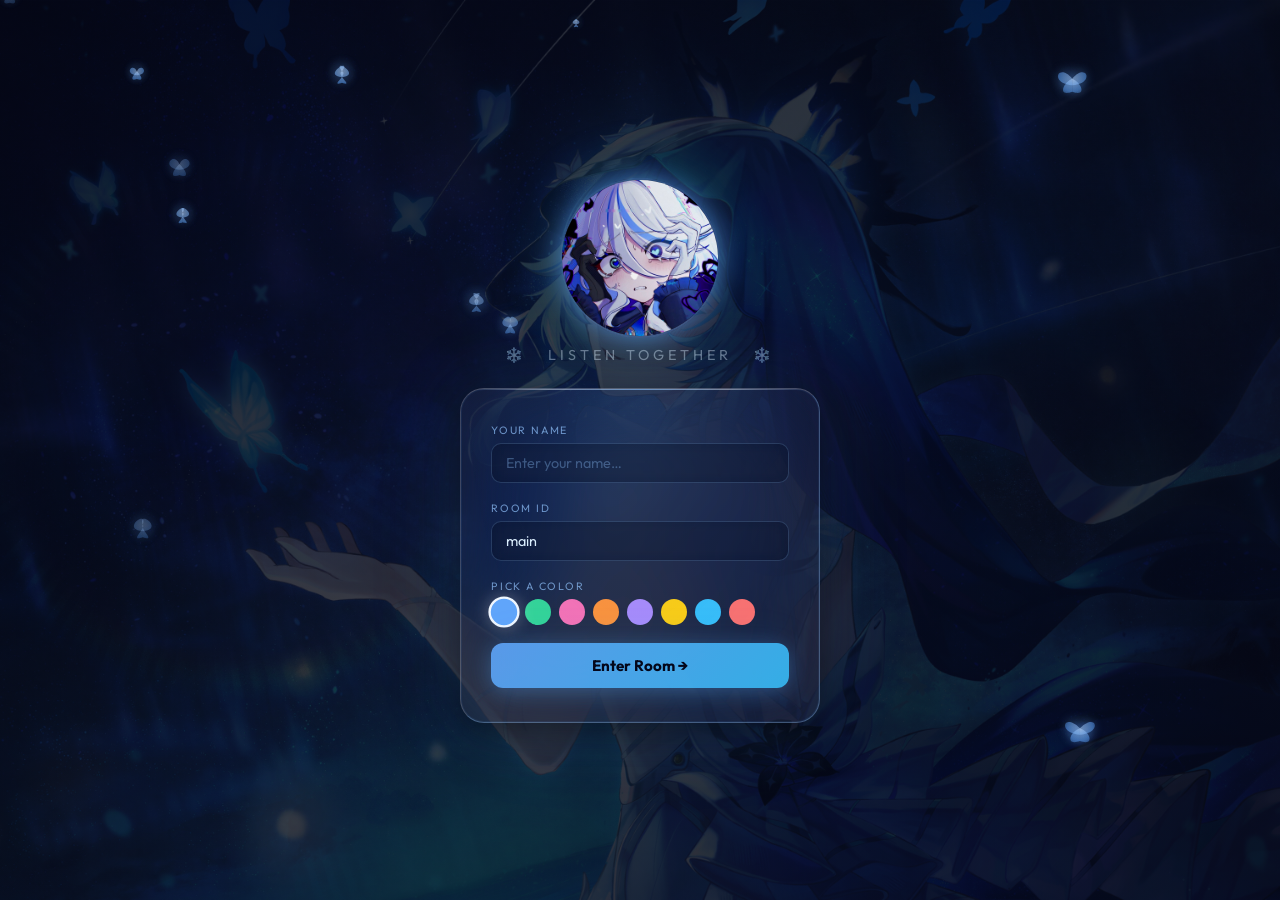
<file: templates/index.html>
<!DOCTYPE html>
<html lang="en">
<head>
  <meta charset="UTF-8">
  <meta name="viewport" content="width=device-width,initial-scale=1.0">
  <title>TuneRoom ❄️ — Listen Together</title>
  <link rel="icon" href="/static/img/favicon.ico" type="image/x-icon">
  <link rel="manifest" href="/static/manifest.json">
  <meta name="theme-color" content="#60a5fa">
  <meta name="mobile-web-app-capable" content="yes">
  <meta name="apple-mobile-web-app-capable" content="yes">
  <meta name="apple-mobile-web-app-status-bar-style" content="black-translucent">
  <meta name="apple-mobile-web-app-title" content="TuneRoom">
  <link rel="apple-touch-icon" href="/static/img/icon-192.png">
  <link rel="stylesheet" href="/static/css/style.css">
</head>
<body>

<div id="bg-img"></div>
<div id="bg-overlay"></div>
<canvas id="bg-canvas"></canvas>

<div class="landing-wrap">
  <div class="logo-hero">
    <img src="/static/img/logo.png" class="logo-wolf" alt="TuneRoom">
    <div class="landing-sub">❄️ &nbsp; Listen Together &nbsp; ❄️</div>
  </div>

  <div class="join-card">
    <div class="field">
      <label>Your Name</label>
      <input id="m-name" type="text" placeholder="Enter your name…" maxlength="20" autocomplete="off">
    </div>
    <div class="field">
      <label>Room ID</label>
      <input id="m-room" type="text" value="main" placeholder="main" autocomplete="off">
    </div>
    <div class="field">
      <label>Pick a Color</label>
      <div class="color-picker" id="m-cols"></div>
    </div>
    <button class="btn-join" id="btn-join">Enter Room →</button>
  </div>


</div>

<div id="toast"></div>

<script src="/static/js/butterflies.js"></script>
<script>
(function(){
  var COLORS = ['#60a5fa','#34d399','#f472b6','#fb923c','#a78bfa','#facc15','#38bdf8','#f87171'];
  var selCol = COLORS[0];

  // Color picker
  var el = document.getElementById('m-cols');
  COLORS.forEach(function(c){
    var d = document.createElement('div');
    d.className = 'color-dot'+(c===selCol?' on':'');
    d.style.background = c;
    d.dataset.color = c;
    d.onclick = function(){
      document.querySelectorAll('.color-dot').forEach(function(x){ x.classList.remove('on'); });
      d.classList.add('on'); selCol = c;
    };
    el.appendChild(d);
  });

  function toast(msg){
    var t=document.getElementById('toast');
    t.textContent=msg; t.classList.add('on');
    setTimeout(function(){ t.classList.remove('on'); },2800);
  }

  function doJoin(){
    var name = document.getElementById('m-name').value.trim();
    var room = document.getElementById('m-room').value.trim() || 'main';
    if(!name){ toast('Enter your name!'); return; }
    sessionStorage.setItem('tr_name',  name);
    sessionStorage.setItem('tr_color', selCol);
    sessionStorage.setItem('tr_room',  room);
    // Smooth fade out before redirect
    var wrap = document.querySelector('.landing-wrap');
    var overlay = document.getElementById('bg-overlay');
    wrap.style.transition    = 'opacity 0.5s ease, transform 0.5s ease';
    wrap.style.opacity       = '0';
    wrap.style.transform     = 'translateY(-20px) scale(0.97)';
    overlay.style.transition = 'opacity 0.5s ease';
    overlay.style.opacity    = '1';
    setTimeout(function(){
      window.location.href = '/room/'+encodeURIComponent(room);
    }, 500);
  }

  document.getElementById('btn-join').onclick = doJoin;
  document.getElementById('m-name').onkeydown = function(e){ if(e.key==='Enter') doJoin(); };
  document.getElementById('m-room').onkeydown = function(e){ if(e.key==='Enter') doJoin(); };
})();
</script>

<script>
  if('serviceWorker' in navigator){
    navigator.serviceWorker.register('/sw.js')
      .then(function(){ console.log('TuneRoom SW registered'); })
      .catch(function(e){ console.log('SW error:', e); });
  }
</script>

<!-- PWA Install Banner -->
<div id="pwa-banner" style="display:none">
  <div id="pwa-banner-inner">
    <img src="/static/img/icon-192.png" alt="">
    <div class="pwa-text">
      <div class="pwa-title">Install TuneRoom</div>
      <div class="pwa-sub">Add to home screen for the best experience</div>
    </div>
    <button id="pwa-install">Install</button>
    <button id="pwa-dismiss">✕</button>
  </div>
</div>

<style>
#pwa-banner {
  position: fixed;
  bottom: 20px;
  left: 50%;
  transform: translateX(-50%);
  z-index: 9999;
  width: calc(100% - 32px);
  max-width: 480px;
  animation: bannerSlide 0.4s ease;
}
@keyframes bannerSlide {
  from { transform: translateX(-50%) translateY(100px); opacity:0; }
  to   { transform: translateX(-50%) translateY(0);    opacity:1; }
}
#pwa-banner-inner {
  background: rgba(4,10,35,0.96);
  border: 1px solid rgba(96,165,250,0.3);
  border-radius: 16px;
  padding: 14px 16px;
  display: flex;
  align-items: center;
  gap: 12px;
  backdrop-filter: blur(20px);
  box-shadow: 0 8px 32px rgba(0,0,0,0.4), 0 0 20px rgba(96,165,250,0.1);
}
#pwa-banner-inner img {
  width: 48px; height: 48px;
  border-radius: 12px;
  flex-shrink: 0;
}
.pwa-text { flex: 1; }
.pwa-title { color: #e0f2fe; font-family:'Outfit',sans-serif; font-weight:600; font-size:.9rem; }
.pwa-sub   { color: #64748b; font-family:'Outfit',sans-serif; font-size:.75rem; margin-top:2px; }
#pwa-install {
  background: linear-gradient(135deg, #60a5fa, #38bdf8);
  border: none;
  border-radius: 8px;
  padding: 8px 16px;
  color: #04071a;
  font-family: 'Outfit', sans-serif;
  font-weight: 600;
  font-size: .82rem;
  cursor: pointer;
  flex-shrink: 0;
  transition: opacity .2s;
}
#pwa-install:hover { opacity: .85; }
#pwa-dismiss {
  background: none;
  border: none;
  color: #64748b;
  font-size: 1rem;
  cursor: pointer;
  padding: 4px;
  flex-shrink: 0;
}
#pwa-dismiss:hover { color: #94a3b8; }
</style>

<script>
(function(){
  // Only show once ever
  if(localStorage.getItem('pwa_dismissed')) return;

  var deferredPrompt = null;

  window.addEventListener('beforeinstallprompt', function(e){
    e.preventDefault();
    deferredPrompt = e;
    // Show banner after 3 seconds
    setTimeout(function(){
      document.getElementById('pwa-banner').style.display = 'block';
    }, 3000);
  });

  document.getElementById('pwa-install').addEventListener('click', function(){
    document.getElementById('pwa-banner').style.display = 'none';
    localStorage.setItem('pwa_dismissed', '1');
    if(deferredPrompt){
      deferredPrompt.prompt();
      deferredPrompt.userChoice.then(function(){
        deferredPrompt = null;
      });
    }
  });

  document.getElementById('pwa-dismiss').addEventListener('click', function(){
    document.getElementById('pwa-banner').style.display = 'none';
    localStorage.setItem('pwa_dismissed', '1');
  });
})();
</script>
</body>
</html>
</file>
<file: static/css/style.css>
@import url('https://fonts.googleapis.com/css2?family=Outfit:wght@300;400;500;600;700&family=Space+Mono:wght@400;700&display=swap');

:root {
  --bg:    #04071a;
  --glass: rgba(8,15,45,0.68);
  --bord:  rgba(96,165,250,0.18);
  --ice1:  #60a5fa;
  --ice2:  #93c5fd;
  --acc:   #38bdf8;
  --glow:  rgba(96,165,250,0.30);
  --text:  #ddf0fe;
  --dim:   rgba(221,240,254,0.42);
  --red:   #f87171;
  --grn:   #34d399;
}

*,*::before,*::after { box-sizing:border-box; margin:0; padding:0; }
html,body { height:100%; font-family:'Outfit',sans-serif; background:var(--bg); color:var(--text); overflow:hidden; }

/* ── Background ── */
#bg-img     { position:fixed;inset:0;z-index:0;pointer-events:none;background:url('/static/img/bg.jpg') center/cover no-repeat;filter:brightness(0.3) saturate(1.1); }
#bg-overlay { position:fixed;inset:0;z-index:1;pointer-events:none;background:linear-gradient(135deg,rgba(4,7,26,.62) 0%,rgba(8,20,60,.28) 50%,rgba(4,7,26,.68) 100%); }
#bg-canvas  { position:fixed;inset:0;z-index:2;pointer-events:none; }

::-webkit-scrollbar { width:3px; }
::-webkit-scrollbar-thumb { background:var(--bord);border-radius:3px; }

/* ── Toast ── */
#toast { position:fixed;bottom:18px;left:50%;transform:translateX(-50%) translateY(70px);background:var(--glass);border:1px solid var(--bord);border-radius:11px;padding:9px 18px;font-size:.8rem;color:var(--ice2);backdrop-filter:blur(20px);transition:transform .28s;z-index:9999;pointer-events:none;white-space:nowrap; }
#toast.on { transform:translateX(-50%) translateY(0); }

/* ── Spinner ── */
.spinner { width:20px;height:20px;border:2px solid var(--bord);border-top-color:var(--ice1);border-radius:50%;animation:spin .8s linear infinite;margin:0 auto 8px; }
@keyframes spin { to { transform:rotate(360deg); } }
@keyframes pulse { 0%,100%{opacity:1}50%{opacity:.3} }
@keyframes fadeIn { from{opacity:0;transform:translateY(8px)}to{opacity:1;transform:translateY(0)} }

/* ════════ LANDING PAGE ════════ */
.landing-wrap { position:relative;z-index:3;min-height:100vh;display:flex;flex-direction:column;align-items:center;justify-content:center;padding:40px 20px;gap:24px; }

.logo-hero { display:flex;flex-direction:column;align-items:center;gap:8px; }
.logo-wolf  {
  width: 160px; height: 160px;
  border-radius: 50%;
  object-fit: cover;
  border: 2px solid rgba(96,165,250,0.4);
  box-shadow: 0 0 24px rgba(96,165,250,0.6), 0 0 60px rgba(56,189,248,0.25), inset 0 0 20px rgba(96,165,250,0.1);
  animation: wolfFloat 4s ease-in-out infinite;
}
@keyframes wolfFloat {
  0%,100% { transform: translateY(0);    filter: drop-shadow(0 0 20px rgba(96,165,250,0.65)) drop-shadow(0 0 50px rgba(56,189,248,0.3)); }
  50%      { transform: translateY(-10px); filter: drop-shadow(0 0 32px rgba(96,165,250,0.9))  drop-shadow(0 0 70px rgba(56,189,248,0.5)); }
}

.landing-logo { font-family:'Space Mono',monospace;font-size:clamp(2rem,5vw,3.2rem);font-weight:700;color:var(--ice2);letter-spacing:8px;text-shadow:0 0 40px var(--glow),0 0 80px rgba(96,165,250,.12);text-align:center;margin-top:-4px; }
.landing-logo span { color:var(--acc); }
.landing-sub  { font-size:clamp(.75rem,2vw,.9rem);color:var(--dim);letter-spacing:4px;text-transform:uppercase;text-align:center; }

/* Crystal ice card */
.join-card {
  background: rgba(180,220,255,0.06);
  border: 1px solid rgba(147,197,253,0.35);
  border-top: 1px solid rgba(255,255,255,0.22);
  border-left: 1px solid rgba(255,255,255,0.18);
  border-radius: 24px;
  padding: 34px 30px;
  width: 100%; max-width: 360px;
  display: flex; flex-direction: column; gap: 18px;
  backdrop-filter: blur(40px) saturate(1.6);
  -webkit-backdrop-filter: blur(40px) saturate(1.6);
  box-shadow:
    0 0 0 1px rgba(96,165,250,0.08) inset,
    0 8px 32px rgba(0,0,0,0.4),
    0 0 80px rgba(96,165,250,0.12),
    0 0 120px rgba(56,189,248,0.06);
  animation: fadeIn .5s ease;
  position: relative;
  overflow: hidden;
}
.join-card::before {
  content: '';
  position: absolute; top: 0; left: 0; right: 0; height: 1px;
  background: linear-gradient(90deg, transparent, rgba(255,255,255,0.4), rgba(147,197,253,0.6), rgba(255,255,255,0.4), transparent);
}
.join-card::after {
  content: '';
  position: absolute; inset: 0; border-radius: 24px;
  background: radial-gradient(ellipse at 50% 0%, rgba(96,165,250,0.07) 0%, transparent 70%);
  pointer-events: none;
}
.field label {
  display:block; font-size:.67rem; letter-spacing:1.8px;
  text-transform:uppercase; color:rgba(147,197,253,0.7); margin-bottom:6px;
}
.field input {
  width:100%;
  background: rgba(4,10,35,0.45);
  border: 1px solid rgba(147,197,253,0.2);
  border-radius: 10px; padding: 10px 14px;
  color: var(--text); font-family:'Outfit',sans-serif; font-size:.9rem;
  outline: none; transition: border-color .2s, box-shadow .2s;
  backdrop-filter: blur(8px);
}
.field input:focus {
  border-color: rgba(96,165,250,0.6);
  box-shadow: 0 0 0 3px rgba(96,165,250,0.1), 0 0 16px rgba(96,165,250,0.15);
}
.field input::placeholder { color: rgba(147,197,253,0.35); }
.color-picker { display:flex;gap:8px;flex-wrap:wrap; }
.color-dot    { width:26px;height:26px;border-radius:50%;cursor:pointer;border:2px solid transparent;transition:transform .15s,border-color .15s,box-shadow .15s; }
.color-dot:hover { transform:scale(1.15); box-shadow:0 0 10px currentColor; }
.color-dot.on { transform:scale(1.2); border-color:rgba(255,255,255,0.9); box-shadow:0 0 14px rgba(255,255,255,0.3); }
.btn-join {
  width:100%; padding:13px;
  background: linear-gradient(135deg, rgba(96,165,250,0.9), rgba(56,189,248,0.9));
  border: none; border-radius: 12px;
  color: #04071a; font-family:'Outfit',sans-serif; font-size:.95rem; font-weight:700;
  cursor: pointer; transition: all .2s;
  box-shadow: 0 4px 20px rgba(96,165,250,0.3), 0 0 40px rgba(56,189,248,0.1);
  position: relative; z-index: 1;
}
.btn-join:hover { opacity:.9; box-shadow:0 6px 28px rgba(96,165,250,0.45); transform:translateY(-1px); }

/* ════════ ROOM LAYOUT ════════ */
#app {
  position: relative; z-index: 3;
  display: grid;
  grid-template-columns: minmax(220px,300px) 1fr minmax(230px,290px);
  grid-template-rows: 56px 1fr;
  height: 100vh;
  min-height: 0;
  overflow: hidden;
}

/* ── Header ── */
header { grid-column:1/-1;display:flex;align-items:center;gap:11px;padding:0 14px;background:rgba(4,7,26,.9);border-bottom:1px solid var(--bord);backdrop-filter:blur(24px);z-index:100; }
.logo { font-family:'Space Mono',monospace;font-size:.88rem;font-weight:700;color:var(--ice2);letter-spacing:2px;text-shadow:0 0 16px var(--glow);white-space:nowrap;flex-shrink:0;display:flex;align-items:center;gap:7px; }
.logo span { color:var(--acc); }
.logo-wolf-sm {
  width: 30px; height: 30px;
  border-radius: 50%;
  object-fit: cover;
  border: 1px solid rgba(96,165,250,0.35);
  box-shadow: 0 0 8px rgba(96,165,250,0.6);
  flex-shrink: 0;
}

.search-bar { flex:1;display:flex;gap:6px;max-width:440px;margin-left:auto;margin-right:auto;min-width:0;overflow:hidden; }
.search-bar input { flex:1;background:rgba(8,15,45,.8);border:1px solid var(--bord);border-radius:9px;padding:7px 12px;color:var(--text);font-family:'Outfit',sans-serif;font-size:.84rem;outline:none;transition:border-color .2s; }
.search-bar input:focus { border-color:var(--ice1); }
.search-bar input::placeholder { color:var(--dim); }
#btn-search { background:linear-gradient(135deg,var(--ice1),var(--acc));border:none;border-radius:9px;padding:7px 14px;color:#04071a;font-family:'Outfit',sans-serif;font-weight:600;font-size:.84rem;cursor:pointer;white-space:nowrap;flex-shrink:0;transition:opacity .2s; }
#btn-search:hover { opacity:.85; }

.hdr-right { display:flex;align-items:center;gap:8px;flex-shrink:0;margin-left:auto; }

.badge { font-size:.68rem;background:var(--glass);border:1px solid var(--bord);border-radius:20px;padding:3px 10px;color:var(--dim); }
#u-count { font-size:.74rem;color:var(--ice2); }

/* Search results */
#search-results { display:flex;flex-direction:column;position:absolute;top:56px;left:clamp(220px,23vw,300px);right:clamp(230px,21vw,290px);background:rgba(4,7,26,.99);border:1px solid var(--bord);border-top:none;z-index:200;max-height:320px;overflow-y:auto;padding:8px;gap:5px; }
#search-results:empty { display:none; }
#search-results.open { display:flex; }
.res-msg  { padding:18px;color:var(--dim);text-align:center;font-size:.82rem; }
.res-msg.err { color:var(--red); }
.res-header { padding:5px 10px;font-size:.7rem;color:var(--dim);display:flex;align-items:center;gap:8px; }
.src-badge    { font-size:.64rem;border-radius:4px;padding:2px 7px;font-weight:600; }
.src-badge.ai { background:rgba(167,139,250,.15);color:#a78bfa;border:1px solid rgba(167,139,250,.28); }
.src-badge.yt { background:rgba(248,113,113,.15);color:var(--red);border:1px solid rgba(248,113,113,.25); }
.res-item { display:flex;align-items:center;gap:10px;padding:8px 10px;border-radius:9px;border:1px solid transparent;transition:all .15s; }
.res-item:hover { background:rgba(96,165,250,.07);border-color:var(--bord); }
.res-item img { width:62px;height:44px;border-radius:6px;object-fit:cover;flex-shrink:0;background:#1e3a8a; }
.res-info  { flex:1;min-width:0; }
.res-title { font-size:.79rem;font-weight:500;white-space:nowrap;overflow:hidden;text-overflow:ellipsis; }
.res-chan  { font-size:.69rem;color:var(--dim); }
.sr-item  { display:flex;align-items:center;gap:10px;padding:8px 10px;border-radius:9px;border:1px solid transparent;transition:all .15s;cursor:pointer; }
.sr-item:hover { background:rgba(96,165,250,.07);border-color:var(--bord); }
.sr-item img  { width:62px;height:44px;border-radius:6px;object-fit:cover;flex-shrink:0;background:#1e3a8a; }
.sr-info  { flex:1;min-width:0; }
.sr-title { font-size:.79rem;font-weight:500;white-space:nowrap;overflow:hidden;text-overflow:ellipsis; }
.sr-chan  { font-size:.69rem;color:var(--dim); }
.sr-empty { padding:18px;color:var(--dim);text-align:center;font-size:.82rem; }
.sr-add   { background:rgba(96,165,250,.12);border:1px solid rgba(96,165,250,.28);color:var(--ice2);border-radius:7px;padding:5px 11px;font-size:.75rem;font-family:'Outfit',sans-serif;font-weight:500;cursor:pointer;flex-shrink:0;transition:all .2s; }
.sr-add:hover { background:rgba(96,165,250,.22);border-color:var(--ice1); }
.btn-add-song { background:rgba(96,165,250,.12);border:1px solid rgba(96,165,250,.28);color:var(--ice2);border-radius:7px;padding:5px 11px;font-size:.75rem;font-family:'Outfit',sans-serif;font-weight:500;cursor:pointer;flex-shrink:0;transition:all .2s; }
.btn-add-song:hover { background:rgba(96,165,250,.22);border-color:var(--ice1); }

/* ── Queue Panel ── */
#panel-queue { background:var(--glass);border-right:1px solid var(--bord);backdrop-filter:blur(20px);display:flex;flex-direction:column;overflow:hidden; }

.panel-title-row {
  display: flex; align-items: center; justify-content: space-between;
  padding: 9px 10px 9px 14px;
  border-bottom: 1px solid var(--bord); flex-shrink: 0;
}
.panel-title-text {
  font-size:.68rem; font-weight:600; letter-spacing:2px;
  text-transform:uppercase; color:var(--dim);
}
.panel-title { padding:11px 14px;font-size:.68rem;font-weight:600;letter-spacing:2px;text-transform:uppercase;color:var(--dim);border-bottom:1px solid var(--bord);flex-shrink:0; }

#btn-clear-queue {
  background: rgba(248,113,113,0.08);
  border: 1px solid rgba(248,113,113,0.22);
  color: rgba(248,113,113,0.7);
  border-radius: 7px; padding: 3px 9px;
  font-family: 'Outfit', sans-serif; font-size: .67rem; font-weight: 500;
  cursor: pointer; transition: all .2s;
}
#btn-clear-queue:hover {
  background: rgba(248,113,113,0.16);
  border-color: rgba(248,113,113,0.45);
  color: var(--red);
}

/* Playlist bar */
#playlist-bar { display:flex;gap:6px;padding:8px 8px 4px;flex-shrink:0;border-bottom:1px solid var(--bord); }
#playlist-inp {
  flex:1; background:rgba(4,7,26,.6);
  border:1px solid var(--bord); border-radius:8px;
  padding:6px 10px; color:var(--text);
  font-family:'Outfit',sans-serif; font-size:.74rem;
  outline:none; transition:border-color .2s;
  min-width:0;
}
#playlist-inp:focus { border-color:rgba(96,165,250,.5); }
#playlist-inp::placeholder { color:var(--dim); font-size:.7rem; }
#btn-playlist {
  background:rgba(96,165,250,.1);
  border:1px solid rgba(96,165,250,.25);
  color:var(--ice2); border-radius:8px;
  padding:6px 10px; font-family:'Outfit',sans-serif;
  font-size:.72rem; font-weight:500; cursor:pointer;
  white-space:nowrap; flex-shrink:0; transition:all .2s;
}
#btn-playlist:hover { background:rgba(96,165,250,.2); border-color:var(--ice1); }
#btn-playlist:disabled { opacity:.5; cursor:not-allowed; }

/* ── Queue list ── */
#q-list { flex:1;overflow-y:auto;padding:6px;display:flex;flex-direction:column;gap:4px; }
.q-empty { text-align:center;padding:28px 12px;color:var(--dim);font-size:.78rem;line-height:1.7; }
.q-empty span { display:block;font-size:1.7rem;margin-bottom:6px; }

/* ═══════════════════════════════════════
   QUEUE ITEMS — fixed for readability
   ═══════════════════════════════════════ */
.q-item {
  display: flex;
  align-items: center;
  gap: 10px;
  padding: 8px 10px;
  border-radius: 9px;
  border: 1px solid transparent;
  transition: all .18s;
  position: relative;
  overflow: hidden;
  user-select: none;
}
.q-item:hover { background:rgba(96,165,250,.07); border-color:var(--bord); }
.q-item.now   { background:rgba(96,165,250,.11); border-color:rgba(96,165,250,.32); }
.q-item.now::before {
  content:'';
  position:absolute; left:0; top:0; bottom:0; width:3px;
  background:linear-gradient(to bottom,var(--ice1),var(--acc));
  border-radius:3px 0 0 3px;
}

/* Thumbnail — bigger so it's actually visible */
.q-thumb,
.q-item img {
  width: 56px;
  height: 40px;
  border-radius: 6px;
  object-fit: cover;
  flex-shrink: 0;
  background: #1e3a8a;
}

/* Text block */
.q-info  { flex:1; min-width:0; }

/* Song title — full white, bold, legible */
.q-title {
  font-size: .84rem;
  font-weight: 600;
  color: var(--text);
  white-space: nowrap;
  overflow: hidden;
  text-overflow: ellipsis;
  line-height: 1.3;
  margin-bottom: 3px;
}

/* Channel name — dimmed but still readable */
.q-chan {
  font-size: .71rem;
  color: var(--dim);
  white-space: nowrap;
  overflow: hidden;
  text-overflow: ellipsis;
}

/* Track number */
.q-num {
  font-size: .67rem;
  color: var(--dim);
  font-family: 'Space Mono', monospace;
  flex-shrink: 0;
  min-width: 20px;
  text-align: right;
}

/* Delete button */
.q-del {
  background: none;
  border: none;
  color: transparent;
  cursor: pointer;
  padding: 3px 6px;
  border-radius: 4px;
  font-size: .8rem;
  flex-shrink: 0;
  transition: color .2s, background .2s;
}
.q-item:hover .q-del { color: var(--dim); }
.q-del:hover { color: var(--red) !important; background: rgba(248,113,113,.1); }

/* ── Player Panel ── */
#panel-player {
  display: flex; flex-direction: column;
  align-items: center; justify-content: flex-start;
  padding: 12px; gap: 10px;
  overflow-y: auto; overflow-x: hidden;
  position: relative; min-width: 0;
}
@supports (height: 100dvh) {
  #panel-player { justify-content: center; }
}
#yt-wrap {
  width: 100%;
  max-width: min(580px, 100%);
  max-height: min(calc(100vh - 260px), 400px);
  aspect-ratio: 16/9;
  border-radius: 16px;
  overflow: hidden;
  flex-shrink: 0;
  transition: opacity .3s, height .3s;
  position: relative;
  border: 1px solid rgba(96,165,250,0.2);
  box-shadow:
    0 0 0 1px rgba(96,165,250,0.08),
    0 0 40px rgba(96,165,250,0.12),
    0 0 80px rgba(56,189,248,0.08),
    0 20px 60px rgba(0,0,0,0.6),
    inset 0 0 30px rgba(4,7,26,0.4);
  background: #000;
  isolation: isolate;
}
#yt-wrap::after {
  content: '';
  position: absolute; inset: 0; border-radius: 16px; pointer-events: none;
  background: radial-gradient(ellipse at center, transparent 60%, rgba(4,7,26,0.55) 100%);
  z-index: 1;
}
#yt-wrap::before {
  content: '';
  position: absolute; inset: 0; border-radius: 16px; pointer-events: none;
  background: linear-gradient(to bottom, rgba(4,7,26,0.25) 0%, transparent 15%, transparent 85%, rgba(4,7,26,0.35) 100%);
  z-index: 1;
}
#yt-wrap > div,#yt-wrap iframe { width:100%!important;height:100%!important; }
#now-playing { text-align:center;width:100%;max-width:min(460px,100%); }
.np-label   { font-size:.64rem;letter-spacing:2px;text-transform:uppercase;color:var(--dim);margin-bottom:3px; }
#np-title   { font-size:.9rem;font-weight:600;color:var(--ice2);text-shadow:0 0 14px var(--glow);white-space:nowrap;overflow:hidden;text-overflow:ellipsis; }
#np-channel { font-size:.72rem;color:var(--dim); }

/* Player controls */
#player-ctrls { display:flex;align-items:center;gap:8px; }
.ctrl-btn { background:var(--glass);border:1px solid var(--bord);border-radius:50%;width:37px;height:37px;display:flex;align-items:center;justify-content:center;color:var(--text);font-size:.9rem;cursor:pointer;transition:all .2s; }
.ctrl-btn:hover { border-color:var(--ice1);color:var(--ice1);box-shadow:0 0 14px var(--glow); }
#btn-pp { width:45px;height:45px;font-size:1.05rem;background:rgba(96,165,250,.13);border-color:rgba(96,165,250,.38); }

#extra-ctrls { display:flex;align-items:center;gap:8px; }
#btn-vid-toggle { background:rgba(96,165,250,.1);border:1px solid rgba(96,165,250,.25);color:var(--ice2);border-radius:8px;padding:5px 13px;font-family:'Outfit',sans-serif;font-size:.75rem;font-weight:500;cursor:pointer;transition:all .2s; }
#btn-vid-toggle:hover { background:rgba(96,165,250,.2); }
#btn-vid-toggle.audio-mode { background:rgba(52,211,153,.1);border-color:rgba(52,211,153,.25);color:var(--grn); }
#btn-lyrics { background:rgba(167,139,250,.1);border:1px solid rgba(167,139,250,.25);color:#a78bfa;border-radius:8px;padding:5px 13px;font-family:'Outfit',sans-serif;font-size:.75rem;font-weight:500;cursor:pointer;transition:all .2s; }
#btn-lyrics:hover { background:rgba(167,139,250,.2); }
#btn-lyrics.active { background:rgba(167,139,250,.22);border-color:rgba(167,139,250,.5); }

/* ── Download Button ── */
#btn-download { background:rgba(52,211,153,.1);border:1px solid rgba(52,211,153,.25);color:var(--grn);border-radius:8px;padding:5px 13px;font-family:'Outfit',sans-serif;font-size:.75rem;font-weight:500;cursor:pointer;transition:all .2s; }
#btn-download:hover { background:rgba(52,211,153,.2);border-color:var(--grn); }

/* ── Download Modal ── */
#download-modal { display:none;position:fixed;inset:0;z-index:8000;background:rgba(4,7,26,.82);backdrop-filter:blur(14px);align-items:center;justify-content:center;padding:20px; }
#download-modal.open { display:flex; }
#download-card { background:rgba(180,220,255,0.06);border:1px solid rgba(147,197,253,0.35);border-top:1px solid rgba(255,255,255,0.22);border-left:1px solid rgba(255,255,255,0.18);border-radius:22px;padding:28px 26px 22px;width:100%;max-width:360px;display:flex;flex-direction:column;gap:16px;backdrop-filter:blur(40px) saturate(1.6);-webkit-backdrop-filter:blur(40px) saturate(1.6);box-shadow:0 0 0 1px rgba(96,165,250,.08) inset,0 8px 32px rgba(0,0,0,.5),0 0 80px rgba(96,165,250,.1);position:relative;overflow:hidden;animation:fadeIn .25s ease; }
#download-card-shine { position:absolute;top:0;left:0;right:0;height:1px;background:linear-gradient(90deg,transparent,rgba(255,255,255,.4),rgba(147,197,253,.6),rgba(255,255,255,.4),transparent); }
#download-header { display:flex;align-items:flex-start;justify-content:space-between;gap:10px; }
#download-title { flex:1; }
#download-song-name { font-family:'Space Mono',monospace;font-size:.82rem;font-weight:700;color:var(--ice2);text-shadow:0 0 12px rgba(96,165,250,.4);display:block;white-space:nowrap;overflow:hidden;text-overflow:ellipsis;max-width:260px; }
#download-subtitle { font-size:.67rem;letter-spacing:1.8px;text-transform:uppercase;color:rgba(147,197,253,.6);margin-top:4px; }
#download-close { background:rgba(96,165,250,.08);border:1px solid rgba(96,165,250,.2);color:var(--dim);font-size:1rem;cursor:pointer;padding:3px 9px;border-radius:6px;transition:all .2s;flex-shrink:0; }
#download-close:hover { color:var(--text);border-color:var(--ice1); }
#download-format-row { display:flex;gap:8px; }
.dl-fmt-btn { flex:1;padding:8px 6px;border-radius:10px;cursor:pointer;font-family:'Outfit',sans-serif;font-size:.76rem;font-weight:500;border:1px solid rgba(96,165,250,.2);background:rgba(96,165,250,.07);color:var(--dim);transition:all .2s; }
.dl-fmt-btn:hover { background:rgba(96,165,250,.15);color:var(--text); }
.dl-fmt-btn.active { background:rgba(96,165,250,.18);border-color:rgba(96,165,250,.55);color:var(--ice2);box-shadow:0 0 14px rgba(96,165,250,.18); }
#download-quality-row, #download-audio-row { display:flex;gap:8px; }
#download-audio-row { display:none; }
.dl-qual-btn { flex:1;padding:7px 4px;border-radius:9px;cursor:pointer;font-family:'Outfit',sans-serif;font-size:.74rem;font-weight:500;border:1px solid rgba(147,197,253,.18);background:rgba(8,15,45,.5);color:var(--dim);transition:all .2s; }
.dl-qual-btn:hover { background:rgba(96,165,250,.12);color:var(--text); }
.dl-qual-btn.active { background:rgba(56,189,248,.15);border-color:rgba(56,189,248,.5);color:var(--acc);box-shadow:0 0 10px rgba(56,189,248,.15); }
#download-go-btn { width:100%;padding:11px;background:linear-gradient(135deg,rgba(52,211,153,.22),rgba(56,189,248,.18));border:1px solid rgba(52,211,153,.4);border-radius:12px;cursor:pointer;font-family:'Outfit',sans-serif;font-size:.85rem;font-weight:600;color:var(--grn);transition:all .25s;box-shadow:0 0 18px rgba(52,211,153,.1); }
#download-go-btn:hover { background:linear-gradient(135deg,rgba(52,211,153,.32),rgba(56,189,248,.26));box-shadow:0 0 28px rgba(52,211,153,.22); }
#download-go-btn:disabled { opacity:.5;cursor:not-allowed; }
#download-note { font-size:.67rem;color:rgba(147,197,253,.4);text-align:center;letter-spacing:.5px; }
@media (max-width:768px) {
  #download-modal { align-items:flex-end;padding:0; }
  #download-card { max-width:100%;border-radius:20px 20px 0 0;padding-bottom:28px; }
}

/* Paste bar */
#paste-bar { width:100%;max-width:min(460px,100%);display:flex;gap:7px; }
#paste-inp { flex:1;background:rgba(8,15,45,.8);border:1px solid var(--bord);border-radius:9px;padding:7px 12px;color:var(--text);font-family:'Outfit',sans-serif;font-size:.79rem;outline:none;transition:border-color .2s; }
#paste-inp:focus { border-color:var(--ice1); }
#paste-inp::placeholder { color:var(--dim); }
#btn-paste { background:rgba(96,165,250,.13);border:1px solid rgba(96,165,250,.28);color:var(--ice2);border-radius:9px;padding:7px 13px;font-family:'Outfit',sans-serif;font-size:.78rem;font-weight:500;cursor:pointer;white-space:nowrap;transition:all .2s; }
#btn-paste:hover { background:rgba(96,165,250,.22);border-color:var(--ice1); }

/* ── Lyrics Panel ── */
#lyrics-panel {
  position: absolute; inset: 0;
  background: rgba(4,10,35,0.72);
  backdrop-filter: blur(48px) saturate(1.8);
  -webkit-backdrop-filter: blur(48px) saturate(1.8);
  display: flex; flex-direction: column;
  transform: translateY(100%);
  transition: transform .4s cubic-bezier(0.16,1,0.3,1);
  z-index: 50;
  border-top: 1px solid rgba(147,197,253,0.3);
  box-shadow: 0 -8px 40px rgba(96,165,250,0.12), inset 0 1px 0 rgba(255,255,255,0.08);
}
#lyrics-panel::before {
  content: '';
  position: absolute; top: 0; left: 0; right: 0; height: 1px;
  background: linear-gradient(90deg, transparent, rgba(147,197,253,0.5), rgba(56,189,248,0.7), rgba(147,197,253,0.5), transparent);
}
#lyrics-panel.open { transform: translateY(0); }

#lyrics-header {
  display: flex; align-items: center; justify-content: space-between;
  padding: 14px 18px;
  border-bottom: 1px solid rgba(96,165,250,0.12);
  flex-shrink: 0;
  background: rgba(96,165,250,0.04);
}
#lyrics-title {
  font-size: .84rem; font-weight: 600;
  color: var(--ice2);
  text-shadow: 0 0 12px rgba(96,165,250,0.4);
  white-space: nowrap; overflow: hidden; text-overflow: ellipsis; flex: 1;
}
#btn-lyrics-close {
  background: rgba(96,165,250,0.08);
  border: 1px solid rgba(96,165,250,0.2);
  color: var(--dim); font-size: 1rem; cursor: pointer;
  padding: 3px 8px; border-radius: 6px;
  transition: all .2s; flex-shrink: 0;
}
#btn-lyrics-close:hover { color: var(--text); border-color: var(--ice1); }

#lyrics-body {
  flex: 1; overflow-y: auto; padding: 20px 20px 60px 20px; scroll-behavior: smooth;
  scrollbar-width: thin;
  scrollbar-color: rgba(96,165,250,0.25) transparent;
}
.lyr-msg {
  color: rgba(147,197,253,0.5); font-size: .82rem;
  text-align: center; padding: 30px 0;
  font-style: italic; letter-spacing: .5px;
}

.lyr-line {
  font-family: 'Outfit', sans-serif;
  font-size: 1rem;
  font-weight: 500;
  line-height: 1.6;
  padding: 7px 0 7px 14px;
  border-left: 2px solid transparent;
  color: rgba(147,197,253,0.3);
  cursor: default;
  opacity: 0;
  animation: lyrLineIn .45s ease forwards;
  transition: color .3s ease, transform .3s ease, border-color .3s ease, text-shadow .3s ease, opacity .3s ease;
  word-break: break-word;
  user-select: text;
}
.lyr-line.lyr-spacer {
  padding: 3px 0;
  border-left-color: transparent !important;
  pointer-events: none;
  font-size: 0.3rem;
  opacity: 0 !important;
  animation: none;
}
.lyr-line.lyr-active {
  color: rgba(221,240,254,0.95);
  border-left-color: var(--ice1);
  transform: translateX(7px) !important;
  text-shadow: 0 0 18px rgba(96,165,250,0.7), 0 0 40px rgba(56,189,248,0.3);
}
.lyr-line:not(.lyr-spacer):not(.lyr-active):hover {
  color: rgba(147,197,253,0.6);
  transform: translateX(3px);
}
@keyframes lyrLineIn {
  from { opacity: 0; transform: translateY(10px); filter: blur(4px); }
  to   { opacity: 1; transform: translateY(0);    filter: blur(0); }
}
.lyr-loading-dots::after {
  content: '';
  animation: lyrDots 1.4s steps(4, end) infinite;
}
@keyframes lyrDots {
  0%  { content: ''; }
  25% { content: '.'; }
  50% { content: '..'; }
  75% { content: '...'; }
}

/* ── Chat Panel ── */
#panel-chat { background:var(--glass);border-left:1px solid var(--bord);backdrop-filter:blur(20px);display:flex;flex-direction:column;overflow:hidden; }
#chat-msgs  { flex:1;overflow-y:auto;padding:8px;display:flex;flex-direction:column;gap:2px; }
.chat-msg { padding:4px 7px;border-radius:7px;transition:background .15s; }
.chat-msg:hover { background:rgba(96,165,250,.05); }
.chat-sys  { text-align:center;font-size:.67rem;color:var(--dim);padding:3px;font-style:italic; }
.chat-msg.whisper .chat-text { color:var(--ice2);font-style:italic; }
.chat-head { display:flex;align-items:center;gap:5px;margin-bottom:2px; }
.chat-av   { width:18px;height:18px;border-radius:50%;display:flex;align-items:center;justify-content:center;font-size:.56rem;font-weight:700;flex-shrink:0; }
.chat-name { font-size:.71rem;font-weight:600; }
.chat-time { font-size:.61rem;color:var(--dim);margin-left:auto; }
.chat-text { font-size:.78rem;line-height:1.45;color:rgba(221,240,254,.84);word-break:break-word;padding-left:23px; }
.react-pick { display:flex;gap:3px;padding-left:23px;margin-top:2px;opacity:0;transition:opacity .15s; }
.chat-msg:hover .react-pick { opacity:1; }
.re { font-size:.84rem;cursor:pointer;padding:1px 2px;border-radius:4px;transition:transform .15s; }
.re:hover { transform:scale(1.35); }
.react-bar { display:flex;gap:3px;flex-wrap:wrap;padding-left:23px;margin-top:2px; }
.react-btn { background:rgba(96,165,250,.07);border:1px solid rgba(96,165,250,.14);border-radius:10px;padding:1px 7px;font-size:.67rem;cursor:pointer;color:var(--dim);transition:all .15s; }
.react-btn:hover { background:rgba(96,165,250,.16); }

/* Voice */
#voice-section { padding:8px;border-top:1px solid var(--bord);flex-shrink:0; }
.voice-header  { display:flex;align-items:center;justify-content:space-between;margin-bottom:6px; }
.voice-label   { font-size:.66rem;letter-spacing:2px;text-transform:uppercase;color:var(--dim); }
#voice-peers   { display:flex;gap:4px;flex-wrap:wrap; }
.voice-dot-item { display:flex;align-items:center;gap:3px;font-size:.67rem;color:var(--ice2);background:rgba(96,165,250,.08);border:1px solid rgba(96,165,250,.16);border-radius:20px;padding:2px 8px; }
.vdot { width:6px;height:6px;border-radius:50%;background:var(--grn);animation:pulse 2s infinite; }
.voice-btns { display:flex;gap:6px; }
#btn-voice { flex:1;background:rgba(52,211,153,.08);border:1px solid rgba(52,211,153,.2);color:var(--grn);border-radius:8px;padding:6px 10px;font-family:'Outfit',sans-serif;font-size:.74rem;font-weight:500;cursor:pointer;display:flex;align-items:center;justify-content:center;gap:5px;transition:all .2s; }
#btn-voice:hover { background:rgba(52,211,153,.16); }
#btn-voice.on { background:rgba(248,113,113,.08);border-color:rgba(248,113,113,.2);color:var(--red); }
#btn-mute { display:none;background:var(--glass);border:1px solid var(--bord);color:var(--dim);border-radius:8px;padding:6px 10px;font-family:'Outfit',sans-serif;font-size:.74rem;cursor:pointer;align-items:center;justify-content:center;gap:5px;transition:all .2s; }
#btn-mute.muted { color:var(--red);border-color:rgba(248,113,113,.26); }

/* Chat input */
#chat-input-bar { padding:8px;border-top:1px solid var(--bord);display:flex;gap:6px;flex-shrink:0; }
#chat-inp { flex:1;background:rgba(4,7,26,.6);border:1px solid var(--bord);border-radius:9px;padding:8px 12px;color:var(--text);font-family:'Outfit',sans-serif;font-size:.81rem;outline:none;transition:border-color .2s; }
#chat-inp:focus { border-color:var(--ice1); }
#chat-inp::placeholder { color:var(--dim); }
#btn-send { background:linear-gradient(135deg,var(--ice1),var(--acc));border:none;border-radius:9px;width:35px;height:35px;display:flex;align-items:center;justify-content:center;color:#04071a;font-size:.95rem;cursor:pointer;flex-shrink:0;transition:opacity .2s; }
#btn-send:hover { opacity:.84; }

/* ── Responsive ── */
@media(max-width:820px){
  #app { grid-template-columns:1fr;grid-template-rows:56px 1fr 240px; }
  #panel-queue { display:none; }
  #panel-chat  { border-left:none;border-top:1px solid var(--bord); }
  #search-results { left:0;right:0; }
}

/* ════════════════════════════════════════
   MOBILE  (≤ 768px)
   ════════════════════════════════════════ */
@media (max-width: 768px) {

  html, body { overflow: hidden; height: 100%; }

  #app {
    grid-template-columns: 1fr !important;
    grid-template-rows: 52px 1fr !important;
    height: calc(100vh - 58px) !important;
  }

  header { padding: 0 10px; gap: 7px; }
  .logo { font-size: .75rem; letter-spacing: 1px; }
  .logo-wolf-sm { width: 24px; height: 24px; }
  .hdr-right { display: flex; }
  #u-count { display: none; }

  .search-bar { max-width: unset; }
  .search-bar input { font-size: .78rem; padding: 6px 9px; }
  #btn-search { padding: 6px 10px; font-size: .76rem; }

  #search-results { left: 0 !important; right: 0 !important; top: 52px; }

  #panel-queue,
  #panel-player,
  #panel-chat {
    position: fixed !important;
    top: 52px !important;
    left: 0 !important;
    right: 0 !important;
    bottom: 58px !important;
    border: none !important;
    border-radius: 0 !important;
    background: var(--glass) !important;
    backdrop-filter: blur(20px) !important;
    display: none;
    z-index: 10 !important;
    overflow-y: auto;
  }

  #panel-queue.mob-active,
  #panel-player.mob-active,
  #panel-chat.mob-active { display: flex !important; }

  #panel-player.mob-active {
    padding: 12px 14px;
    justify-content: flex-start;
    box-sizing: border-box;
  }

  #yt-wrap {
    width: 100% !important; max-width: 100% !important;
    aspect-ratio: 16 / 9;
    min-height: 180px !important;
    max-height: 50dvh;
    margin: 12px auto;
    border-radius: 10px;
    overflow: hidden; flex-shrink: 0;
  }
  #yt-wrap > div, #yt-wrap iframe {
    width: 100% !important; height: 100% !important; min-height: 180px !important;
  }

  #panel-player {
    align-items: center; justify-content: flex-start;
    padding: 12px 14px; gap: 10px; overflow-y: auto;
  }
  #now-playing { max-width: 100%; }
  #np-title    { font-size: .85rem; }
  #np-channel  { font-size: .7rem; }
  #player-ctrls { gap: 10px; }
  .ctrl-btn  { width: 40px; height: 40px; }
  #btn-pp    { width: 50px; height: 50px; font-size: 1.1rem; }
  #extra-ctrls { gap: 6px; flex-wrap: wrap; justify-content: center; }
  #paste-bar   { max-width: 100%; }
  #paste-inp   { font-size: .78rem; }

  #lyrics-panel { border-radius: 0; }

  #panel-queue { background: var(--glass); backdrop-filter: blur(20px); }
  .panel-title-row { padding: 10px 12px; }
  #playlist-bar { padding: 6px 8px; }
  #playlist-inp { font-size: .72rem; }

  /* ══ Queue items — mobile overrides ══ */
  .q-item { padding: 10px 12px; gap: 11px; }
  .q-thumb,
  .q-item img { width: 62px; height: 44px; border-radius: 6px; }
  .q-title { font-size: .9rem; font-weight: 600; color: var(--text); }
  .q-chan  { font-size: .73rem; }
  .q-num  { font-size: .68rem; }

  #panel-chat { background: var(--glass); backdrop-filter: blur(20px); }
  #chat-msgs { flex: 1; }
  #voice-section { flex-shrink: 0; }

  #mob-nav {
    display: flex;
    position: fixed; bottom: 0; left: 0; right: 0;
    height: 58px;
    background: rgba(4,7,26,0.97);
    border-top: 1px solid rgba(96,165,250,0.2);
    backdrop-filter: blur(24px);
    z-index: 500;
  }
  .mob-tab {
    flex: 1; background: none; border: none;
    color: rgba(147,197,253,0.45);
    font-family: 'Outfit', sans-serif; font-size: .72rem; font-weight: 500;
    cursor: pointer;
    display: flex; flex-direction: column; align-items: center; justify-content: center;
    gap: 2px; transition: color .2s;
    border-top: 2px solid transparent; padding-bottom: 4px;
  }
  .mob-tab.active { color: var(--ice2); border-top-color: var(--ice1); }
  .mob-tab:active { opacity: .7; }
}

/* ── Medium screens ── */
@media (min-width: 769px) and (max-width: 1100px) {
  #app { grid-template-columns: minmax(190px,240px) 1fr minmax(200px,240px); }
  #search-results { left: clamp(190px,22vw,240px); right: clamp(200px,22vw,240px); }
  .logo span { display: none; }
  .search-bar { max-width: 320px; }
  #yt-wrap { max-width: min(480px,100%); }
  .panel-title-text, .panel-title { font-size: .62rem; letter-spacing: 1.5px; }
}

@media (min-width: 769px) { #mob-nav { display: none; } }

/* ── Animations ── */
@keyframes pageIn {
  from { opacity:0; transform:translateY(16px) scale(0.98); }
  to   { opacity:1; transform:translateY(0) scale(1); }
}
@keyframes cardIn {
  from { opacity:0; transform:translateY(30px) scale(0.95); }
  to   { opacity:1; transform:translateY(0) scale(1); }
}
@keyframes modalFadeOut {
  from { opacity:1; transform:scale(1); }
  to   { opacity:0; transform:scale(1.04); }
}
@keyframes appFadeIn { from { opacity:0; } to { opacity:1; } }

.landing-wrap { animation: pageIn 0.6s cubic-bezier(0.22,1,0.36,1) both; }
.join-card    { animation: cardIn 0.7s cubic-bezier(0.22,1,0.36,1) 0.1s both; }
.logo-hero    { animation: pageIn 0.6s cubic-bezier(0.22,1,0.36,1) 0.05s both; }
.modal-exit { animation: modalFadeOut 0.4s ease forwards !important; }
#app.app-enter { animation: appFadeIn 0.5s ease both; }

@media (prefers-reduced-motion: reduce) {
  .landing-wrap, .join-card, .logo-hero,
  .modal-exit, #app.app-enter { animation: none !important; transition: none !important; }
}

/* ════════════════════════════════════════
   SHARE BUTTON + MODAL
   ════════════════════════════════════════ */
#btn-share {
  display: flex; align-items: center; gap: 5px;
  background: rgba(96,165,250,0.1); border: 1px solid rgba(96,165,250,0.28);
  color: var(--ice2); border-radius: 8px; padding: 5px 11px;
  font-family: 'Outfit', sans-serif; font-size: .74rem; font-weight: 500;
  cursor: pointer; transition: all .2s; flex-shrink: 0;
}
#btn-share:hover { background: rgba(96,165,250,0.2); border-color: var(--ice1); box-shadow: 0 0 14px rgba(96,165,250,0.2); }
#btn-share svg { flex-shrink: 0; }

#share-modal {
  display: none; position: fixed; inset: 0; z-index: 9990;
  background: rgba(4,7,26,0.7); backdrop-filter: blur(10px);
  -webkit-backdrop-filter: blur(10px);
  align-items: center; justify-content: center; padding: 20px;
  animation: shareBackdropIn .25s ease;
}
#share-modal.open { display: flex; }
@keyframes shareBackdropIn { from { opacity: 0; } to { opacity: 1; } }

#share-card {
  position: relative; background: rgba(180,220,255,0.06);
  border: 1px solid rgba(147,197,253,0.35); border-top: 1px solid rgba(255,255,255,0.22);
  border-left: 1px solid rgba(255,255,255,0.16); border-radius: 22px;
  padding: 24px 22px 20px; width: 100%; max-width: 420px;
  backdrop-filter: blur(48px) saturate(1.6); -webkit-backdrop-filter: blur(48px) saturate(1.6);
  box-shadow: 0 0 0 1px rgba(96,165,250,0.07) inset, 0 8px 40px rgba(0,0,0,0.5), 0 0 80px rgba(96,165,250,0.1), 0 0 120px rgba(56,189,248,0.05);
  animation: shareCardIn .3s cubic-bezier(0.22,1,0.36,1); overflow: hidden;
}
#share-card-shine { position: absolute; top: 0; left: 0; right: 0; height: 1px; background: linear-gradient(90deg, transparent, rgba(255,255,255,0.4), rgba(147,197,253,0.65), rgba(255,255,255,0.4), transparent); }
@keyframes shareCardIn {
  from { opacity: 0; transform: translateY(18px) scale(0.97); }
  to   { opacity: 1; transform: translateY(0) scale(1); }
}
#share-header { display: flex; align-items: flex-start; justify-content: space-between; margin-bottom: 18px; }
#share-room-badge { display: inline-flex; align-items: center; gap: 5px; font-family: 'Space Mono', monospace; font-size: .95rem; font-weight: 700; color: var(--ice2); text-shadow: 0 0 18px rgba(96,165,250,0.6); letter-spacing: 1px; }
#share-subtitle { font-size: .72rem; color: var(--dim); margin-top: 3px; letter-spacing: .5px; }
#share-close { background: rgba(96,165,250,0.08); border: 1px solid rgba(96,165,250,0.18); color: var(--dim); font-size: .9rem; cursor: pointer; padding: 3px 8px; border-radius: 7px; transition: all .2s; line-height: 1; }
#share-close:hover { color: var(--text); border-color: var(--ice1); }
#share-link-box { background: rgba(4,10,35,0.5); border: 1px solid rgba(96,165,250,0.2); border-radius: 12px; padding: 11px 13px; margin-bottom: 18px; }
#share-link-label { font-size: .6rem; letter-spacing: 1.8px; text-transform: uppercase; color: rgba(147,197,253,0.55); margin-bottom: 5px; }
#share-link-row { display: flex; align-items: center; gap: 8px; }
#share-link-text { flex: 1; font-family: 'Space Mono', monospace; font-size: .72rem; color: var(--ice2); white-space: nowrap; overflow: hidden; text-overflow: ellipsis; letter-spacing: .3px; }
#share-copy-btn { display: flex; align-items: center; gap: 5px; background: rgba(96,165,250,0.14); border: 1px solid rgba(96,165,250,0.3); color: var(--ice2); border-radius: 7px; padding: 5px 11px; font-family: 'Outfit', sans-serif; font-size: .72rem; font-weight: 600; cursor: pointer; flex-shrink: 0; transition: all .2s; }
#share-copy-btn:hover { background: rgba(96,165,250,0.26); border-color: var(--ice1); }
#share-copy-btn.copied { background: rgba(52,211,153,0.14); border-color: rgba(52,211,153,0.3); color: var(--grn); }
#share-apps-label { font-size: .6rem; letter-spacing: 1.8px; text-transform: uppercase; color: rgba(147,197,253,0.5); margin-bottom: 10px; }
#share-apps { display: grid; grid-template-columns: repeat(4, 1fr); gap: 8px; margin-bottom: 16px; }
.share-app { display: flex; flex-direction: column; align-items: center; justify-content: center; gap: 5px; background: rgba(8,15,45,0.55); border: 1px solid rgba(96,165,250,0.14); border-radius: 12px; padding: 10px 6px; cursor: pointer; transition: all .2s; color: rgba(221,240,254,0.65); font-family: 'Outfit', sans-serif; font-size: .65rem; font-weight: 500; }
.share-app svg { width: 20px; height: 20px; flex-shrink: 0; }
.share-app:hover { background: rgba(96,165,250,0.1); border-color: rgba(96,165,250,0.32); color: var(--ice2); transform: translateY(-2px); box-shadow: 0 4px 16px rgba(96,165,250,0.12); }
.share-app[data-app="whatsapp"]:hover  { border-color: rgba(37,211,102,0.4); color:#25d366; box-shadow:0 4px 16px rgba(37,211,102,0.1); }
.share-app[data-app="telegram"]:hover  { border-color: rgba(0,136,204,0.4);  color:#0088cc; box-shadow:0 4px 16px rgba(0,136,204,0.1); }
.share-app[data-app="twitter"]:hover   { border-color: rgba(221,240,254,0.4); color:var(--text); }
.share-app[data-app="facebook"]:hover  { border-color: rgba(59,89,152,0.5);  color:#3b5998; box-shadow:0 4px 16px rgba(59,89,152,0.1); }
.share-app[data-app="instagram"]:hover { border-color: rgba(225,48,108,0.4); color:#e1306c; box-shadow:0 4px 16px rgba(225,48,108,0.1); }
.share-app[data-app="email"]:hover     { border-color: rgba(96,165,250,0.4); color:var(--ice1); }
.share-app[data-app="native"]:hover    { border-color: rgba(167,139,250,0.4);color:#a78bfa; }
#share-room-id-row { display: flex; align-items: center; justify-content: space-between; padding: 8px 12px; background: rgba(4,10,35,0.4); border: 1px solid rgba(96,165,250,0.12); border-radius: 9px; }
#share-room-id-label { font-size: .6rem; letter-spacing: 1.5px; text-transform: uppercase; color: var(--dim); }
#share-room-id-val { font-family: 'Space Mono', monospace; font-size: .74rem; color: var(--acc); letter-spacing: 1px; text-shadow: 0 0 10px rgba(56,189,248,0.4); }

@media (max-width: 768px) {
  #share-modal { padding: 16px; align-items: flex-end; }
  #share-card { max-width: 100%; border-bottom-left-radius: 0; border-bottom-right-radius: 0; padding-bottom: 30px; animation: shareCardSlideUp .3s cubic-bezier(0.22,1,0.36,1); }
  @keyframes shareCardSlideUp { from { opacity: 0; transform: translateY(100%); } to { opacity: 1; transform: translateY(0); } }
  #share-apps { grid-template-columns: repeat(4, 1fr); gap: 6px; }
  .share-app { padding: 9px 4px; font-size: .62rem; border-radius: 10px; }
  .share-app svg { width: 18px; height: 18px; }
  #share-link-text { font-size: .66rem; }
}

@keyframes modalFadeOut { from { opacity:1; } to { opacity:0; pointer-events:none; } }
@keyframes appFadeIn { from { opacity:0; transform:translateY(8px); } to { opacity:1; transform:translateY(0); } }
.modal-exit { animation: modalFadeOut 0.35s ease forwards !important; }
#app.app-enter { animation: appFadeIn 0.4s ease both; }
</file>
